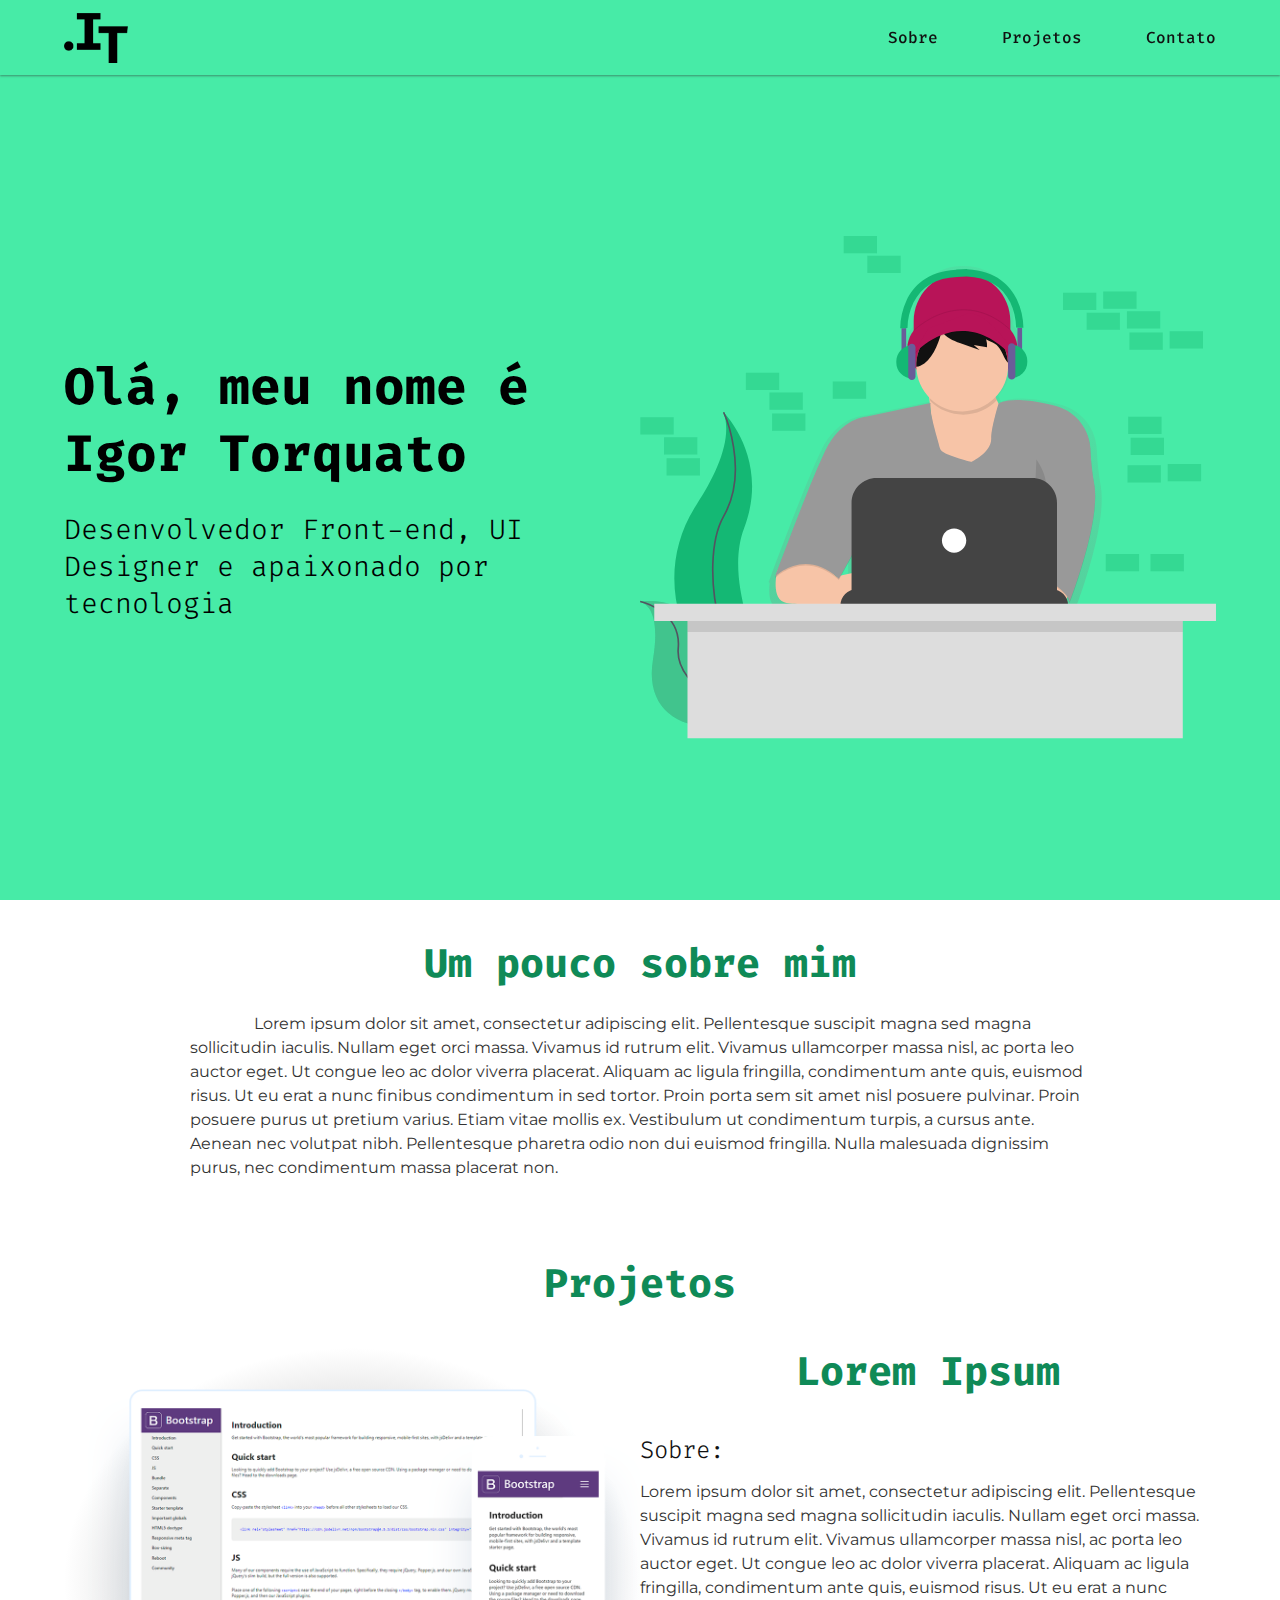
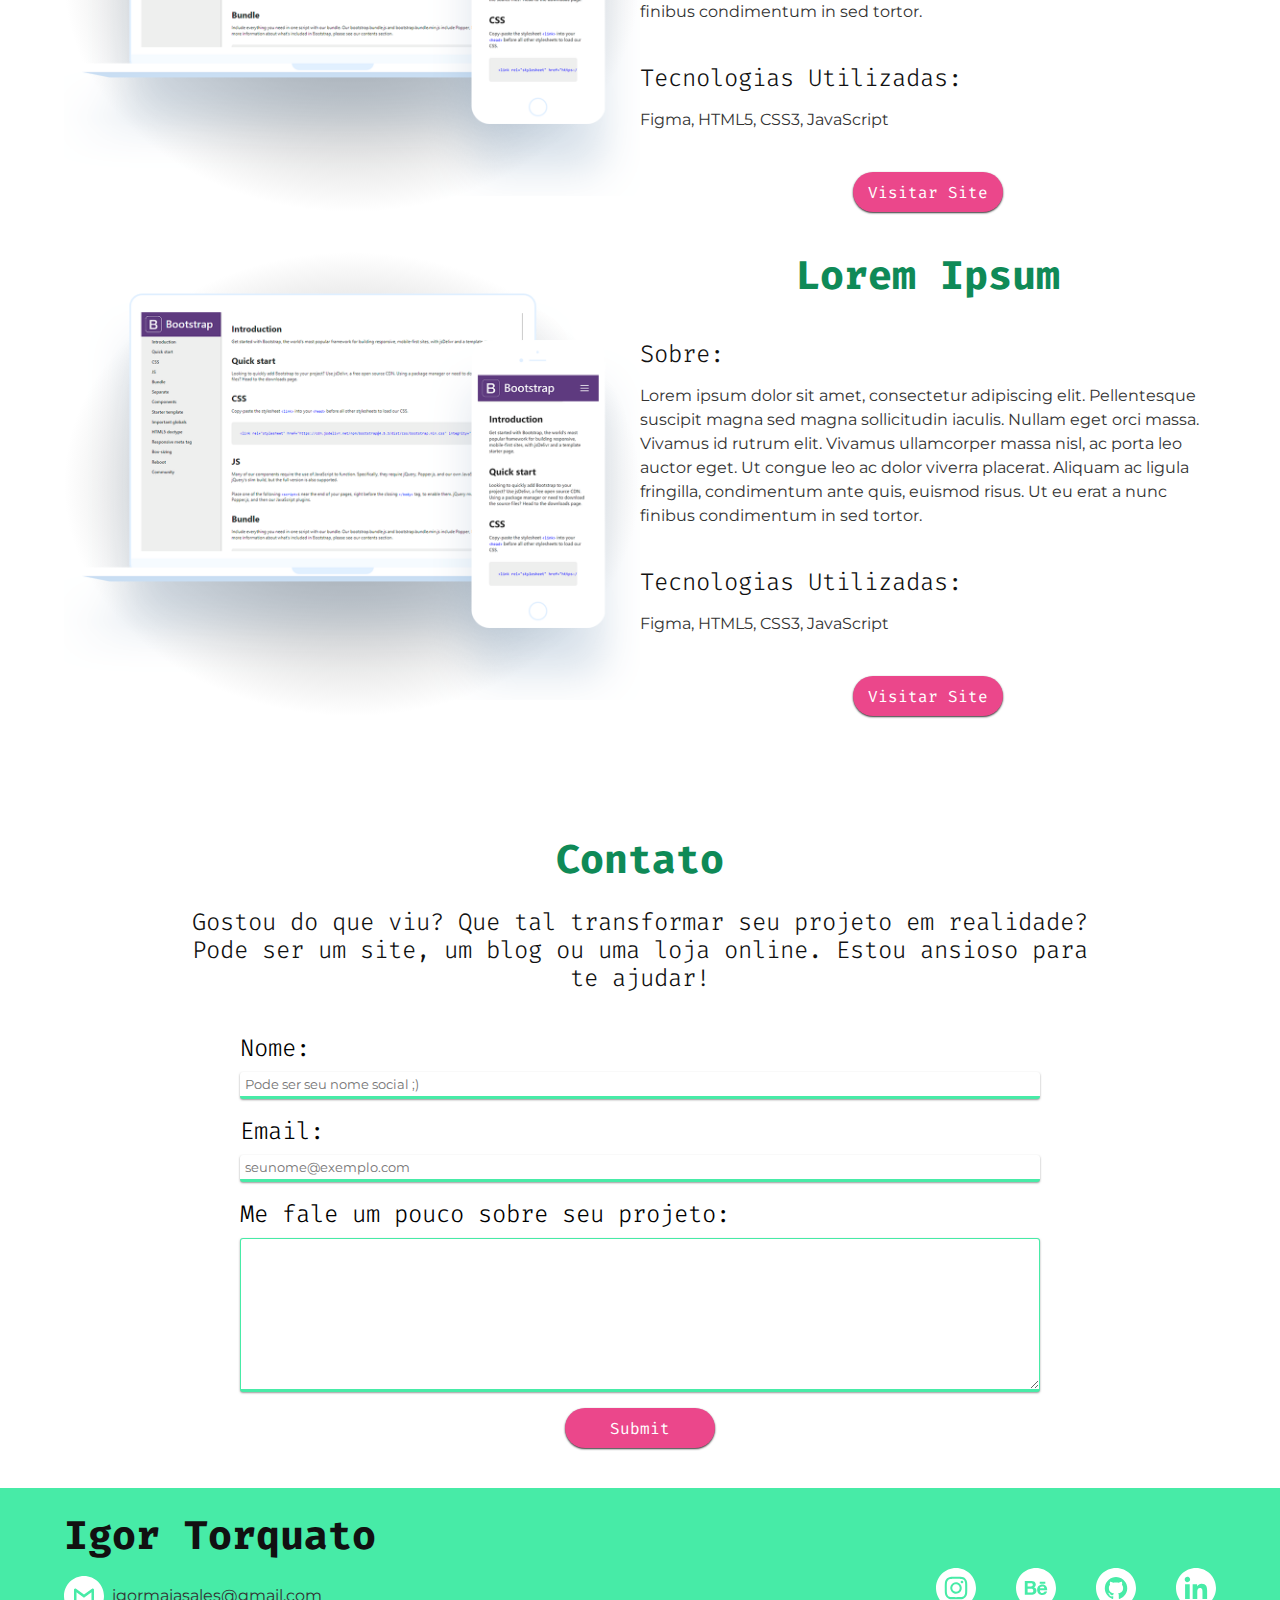
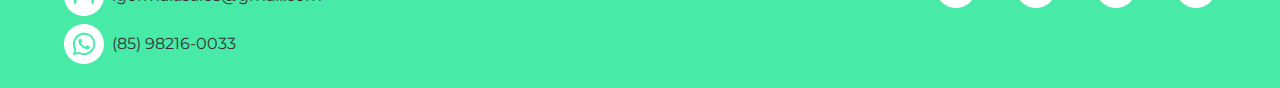
<file: Responsive Web Design/Personal Portfolio Webpage/index.html>
<!DOCTYPE html>
<html lang="en">
<head>
    <meta charset="UTF-8">
    <meta name="viewport" content="width=device-width, initial-scale=1.0">

    <title>Igor Torquato Portifólio</title>

    <link rel="stylesheet" href="style.css">
</head>
<body>
         
<nav id="navbar">
    <div class="container header_container">
        <img id="logo" src="images/logo.svg" alt="Igor Torquato Logo">
        <ul>
            <li><a class="nav_link" href="#about">Sobre</a></li>
            <li><a class="nav_link" href="#">Projetos</a></li>
            <li><a class="nav_link" href="#">Contato</a></li>
        </ul>
    </div>
</nav>

<section id="welcome-section">
    <div class="container welcome_container">
        <div class="welcome_text">
            <h1 id="welcome_title">Olá, meu nome é Igor Torquato</h1>
            <h2 id="welcome_subtitle">Desenvolvedor Front-end, UI Designer e apaixonado por tecnologia</h2>
        </div>

        <img class="welcome_img" src="images/banner.svg" alt="">
    </div>
</section>

<section id="about">
    <div class="container about_container">
        <h2 class="title">Um pouco sobre mim</h2>
        <p class="paragraph">
            Lorem ipsum dolor sit amet, consectetur adipiscing elit. Pellentesque suscipit magna sed magna 
            sollicitudin iaculis. Nullam eget orci massa. Vivamus id rutrum elit. Vivamus ullamcorper massa 
            nisl, ac porta leo auctor eget. Ut congue leo ac dolor viverra placerat. Aliquam ac ligula 
            fringilla, condimentum ante quis, euismod risus. Ut eu erat a nunc finibus condimentum in sed 
            tortor. Proin porta sem sit amet nisl posuere pulvinar. Proin posuere purus ut pretium varius. 
            Etiam vitae mollis ex. Vestibulum ut condimentum turpis, a cursus ante. Aenean nec volutpat 
            nibh. Pellentesque pharetra odio non dui euismod fringilla. Nulla malesuada dignissim purus, 
            nec condimentum massa placerat non.
        </p>
    </div>
</section>

<section id="projects">
    <div class="container projects_container">

        <h2 id="projects_title" class="title">Projetos</h2>

        <div class="project-tile">
            <div class="project_img_bg">
                <img class="project_img" src="images/bootstrapMockup.png" alt="">
            </div>
            <div class="project_about">
                <div class="project_info">
                    <h3 class="title">Lorem Ipsum</h3>
                    <h4 class="subtitle">Sobre:</h4>
                    <p class="paragraph">
                        Lorem ipsum dolor sit amet, consectetur adipiscing elit. Pellentesque suscipit magna 
                        sed magna sollicitudin iaculis. Nullam eget orci massa. Vivamus id rutrum elit. Vivamus 
                        ullamcorper massa nisl, ac porta leo auctor eget. Ut congue leo ac dolor viverra placerat. 
                        Aliquam ac ligula fringilla, condimentum ante quis, euismod risus. Ut eu erat a nunc 
                        finibus condimentum in sed tortor.
                    </p>
                    <h4 class="subtitle">Tecnologias Utilizadas:</h4>
                    <p class="paragraph">Figma, HTML5, CSS3, JavaScript</p>
                </div>
                <a class="btn" href="#">Visitar Site</a>
            </div>
        </div>

        <div class="project-tile">
            <div class="project_img_bg">
                <img class="project_img" src="images/bootstrapMockup.png" alt="">
            </div>
            <div class="project_about">
                <div class="project_info">
                    <h3 class="title">Lorem Ipsum</h3>
                    <h4 class="subtitle">Sobre:</h4>
                    <p class="paragraph">
                        Lorem ipsum dolor sit amet, consectetur adipiscing elit. Pellentesque suscipit magna 
                        sed magna sollicitudin iaculis. Nullam eget orci massa. Vivamus id rutrum elit. Vivamus 
                        ullamcorper massa nisl, ac porta leo auctor eget. Ut congue leo ac dolor viverra placerat. 
                        Aliquam ac ligula fringilla, condimentum ante quis, euismod risus. Ut eu erat a nunc 
                        finibus condimentum in sed tortor.
                    </p>
                    <h4 class="subtitle">Tecnologias Utilizadas:</h4>
                    <p class="paragraph">Figma, HTML5, CSS3, JavaScript</p>
                </div>
                <a class="btn" href="#">Visitar Site</a>
            </div>
        </div>

    </div>
</section>

<section id="contact">
    <div class="container contact_container">

        <h2 class="title">Contato</h2>

        <p class="subtitle">
            Gostou do que viu? Que tal transformar seu projeto em realidade? Pode ser um site,
             um blog ou uma loja online. Estou ansioso para te ajudar!
        </p>

        <form id="form">
            <label class="form_label" for="name">Nome:</label>
            <input class="form_input" type="text" id="name" name="name" placeholder="Pode ser seu nome social ;)" required>

            <label class="form_label" for="email">Email:</label>
            <input class="form_input" type="email" id="email" name="email" placeholder="seunome@exemplo.com" required>

            <label class="form_label" for="textarea">Me fale um pouco sobre seu projeto:</label>
            <textarea class="form_input" type="textarea" id="textarea" name="textarea" required></textarea>

            <input type="submit" id="submit">
        </form>

    </div>
</section>

<footer id="footer">
    <div class="container footer_container">

        <div id="footer_widget">
            <h2 class="title">Igor Torquato</h2>
            <a class="footer_contact email" href="" target="_blank">
                <img class="footer_icon" src="images/email_icon.svg" alt="Email">
                <p class="paragraph">igormaiasales@gmail.com</p>
            </a>
            <a class="footer_contact" href="" target="_blank">
                <img class="footer_icon" src="images/whatsapp_icon.svg" alt="Whathsapp">
                <p class="paragraph">(85) 98216-0033</p>
            </a>
        </div>

        <div id="social_media">
            <a class="footer_contact" href="" target="_blank">
                <img class="footer_icon" src="images/instagram_icon.svg" alt="Instagram">
            </a>
            <a class="footer_contact" href="" target="_blank">
                <img class="footer_icon" src="images/behance_icon.svg" alt="Behance">
            </a>
            <a id="profile-link" class="footer_contact" href="https://github.com/IgorMaiaSales" target="_blank">
                <img class="footer_icon" src="images/github_icon.svg" alt="Github">
            </a>
            <a class="footer_contact" href="" target="_blank">
                <img class="footer_icon" src="images/linkedin_icon.svg" alt="Linkedin">
            </a>
        </div>

    </div>
</footer>

<script src="https://cdn.freecodecamp.org/testable-projects-fcc/v1/bundle.js"></script>
</body>
</html>
</file>
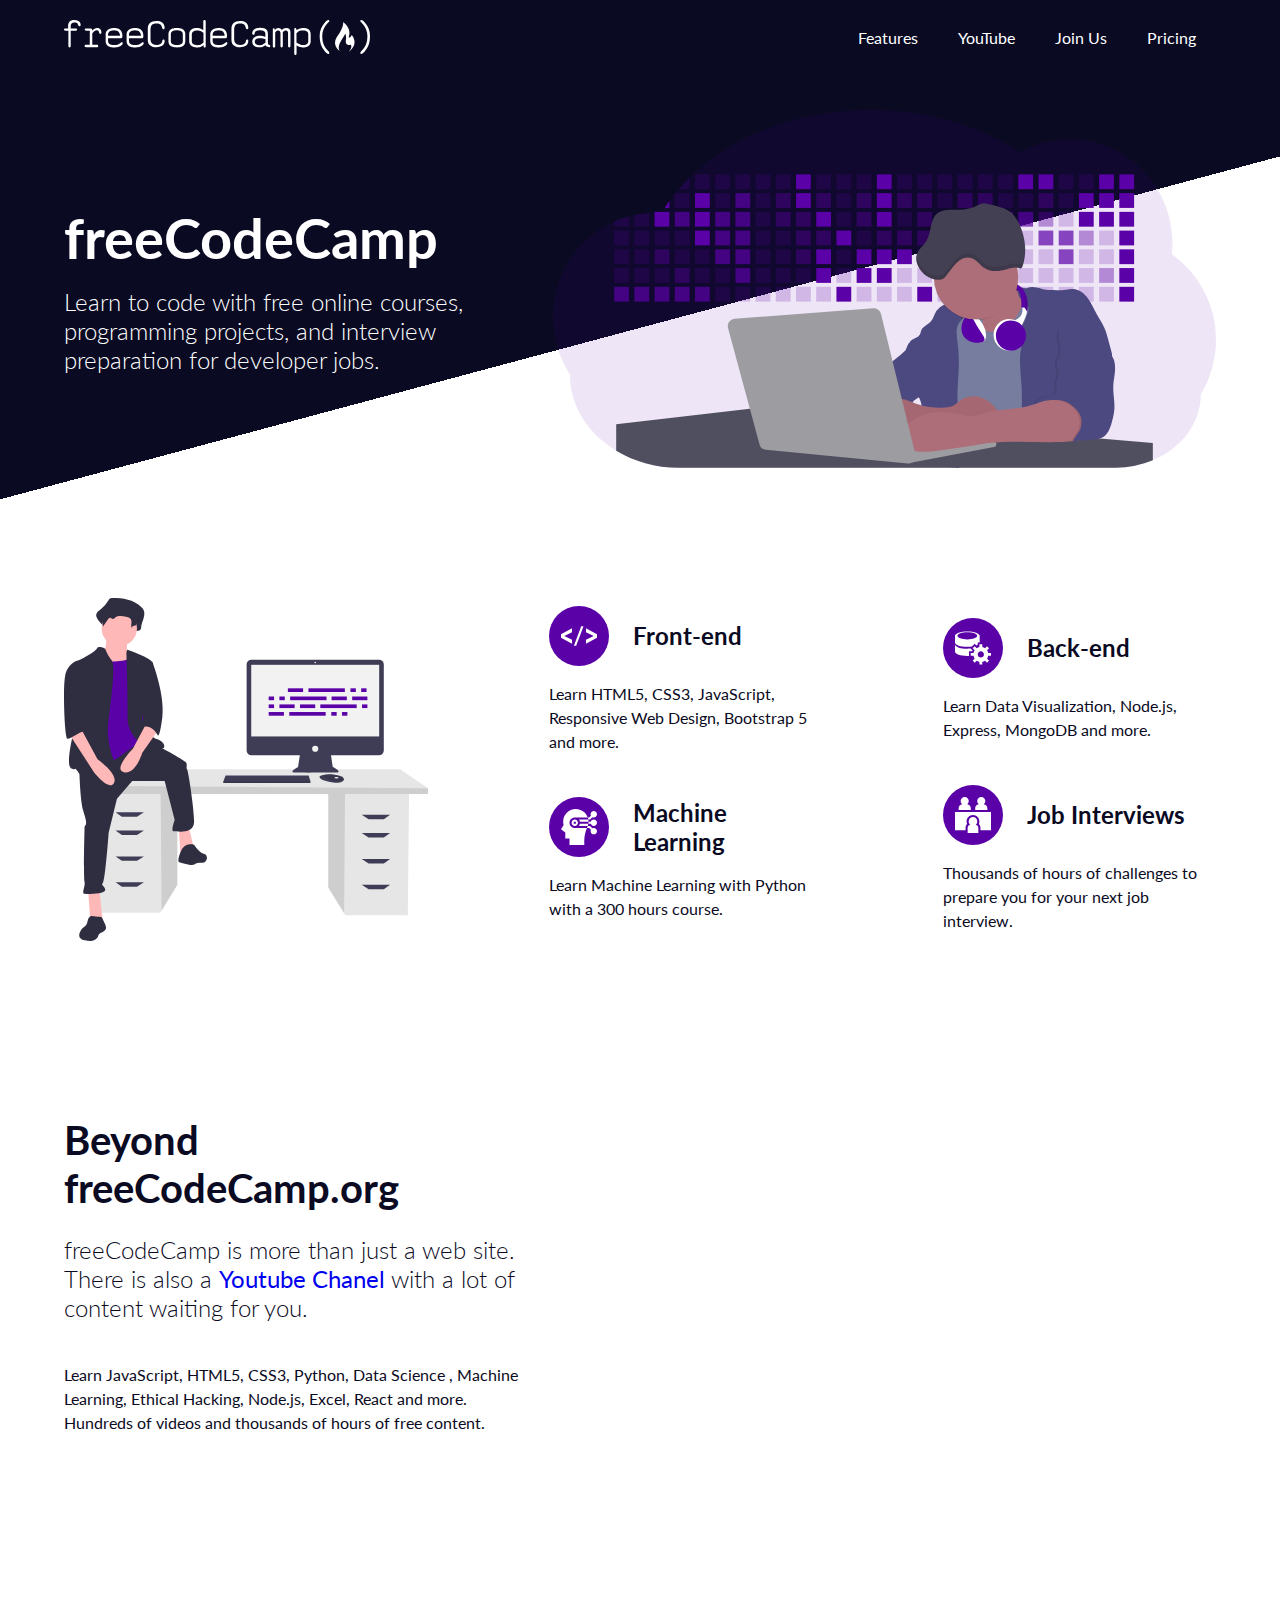
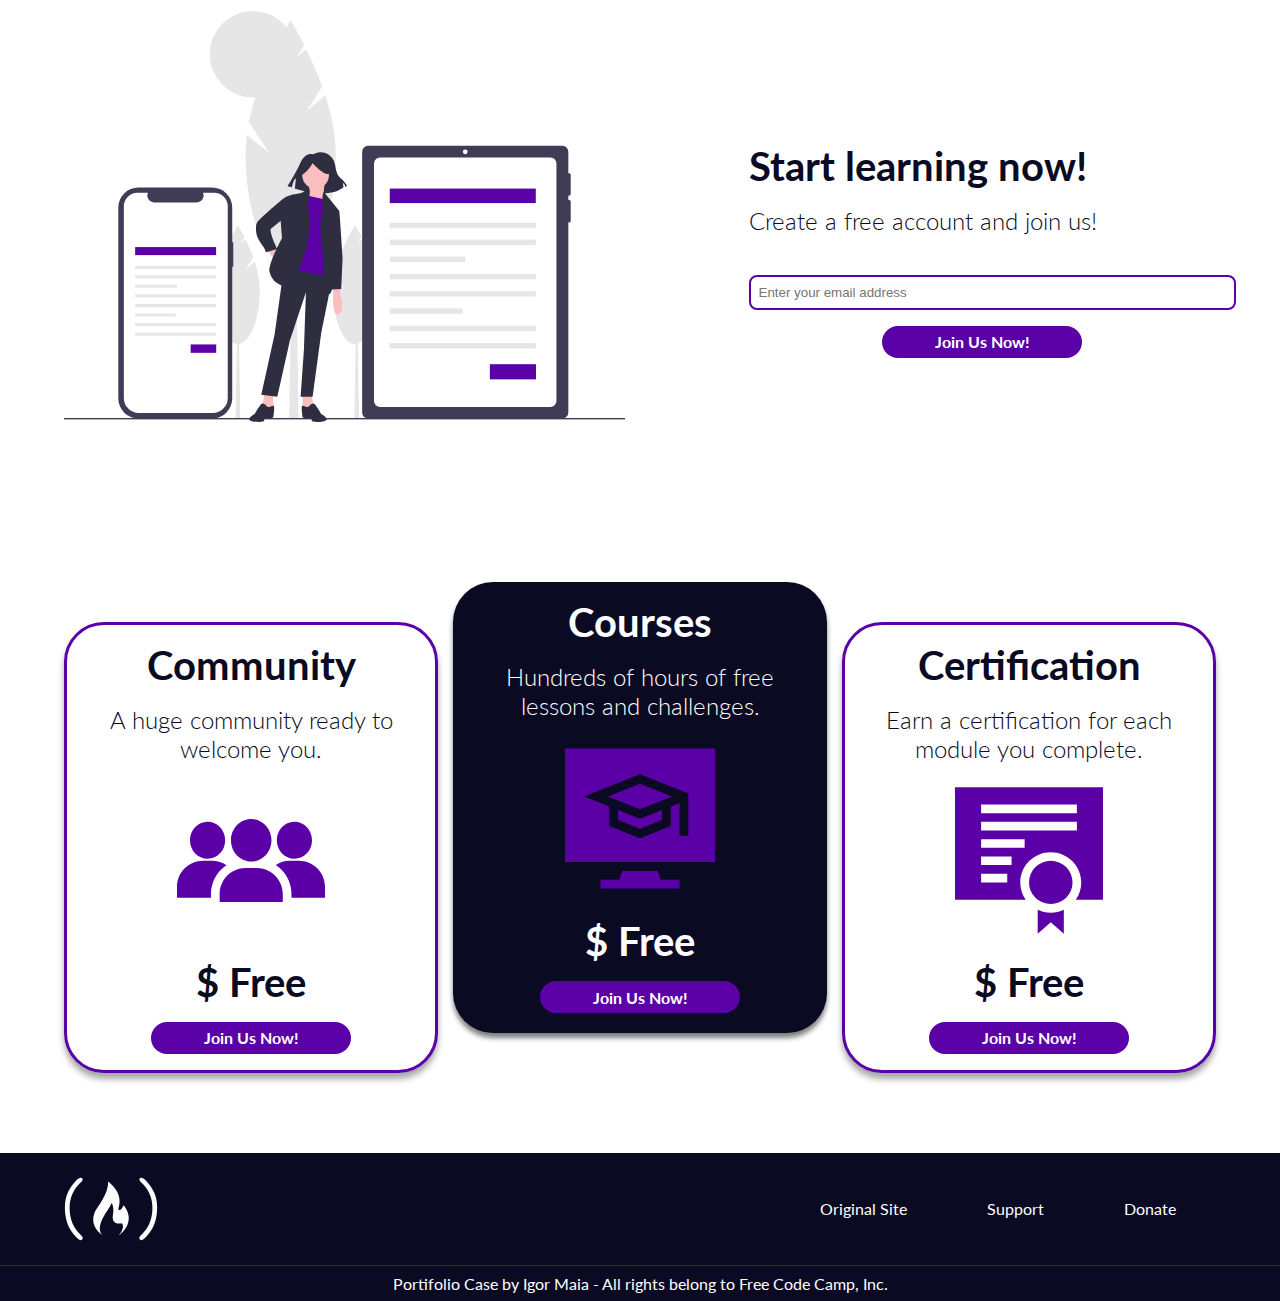
<file: Responsive Web Design/Product Landing Page/index.html>
<!DOCTYPE html>
<html lang="en">
<head>
    <meta charset="UTF-8">
    <meta name="viewport" content="width=device-width, initial-scale=1.0">

    <title>Document</title>

    <link href="style.css" rel="stylesheet" >
    <link href="https://fonts.googleapis.com/css2?family=Lato:wght@300;400;700&display=swap" rel="stylesheet" >

    <script src="script.js" ></script>

</head>
<body>

<header id="header" >
    <div class="container header_container" >
        <img id="header-img" src="images/logo.svg" alt="freeCodeCamp logo">

       
        
        <nav id="nav-bar">
            <div class="menu_mobile" >
                <div class="mm_line" ></div>
                <div class="mm_line" ></div>
                <div class="mm_line" ></div>
            </div>
            <ul>
                <li>
                    <a class="nav-link" href="#features" >Features</a>
                </li>
                <li>
                    <a class="nav-link" href="#youtube" >YouTube</a>
                </li>
                <li>
                    <a class="nav-link" href="#join_us" >Join Us</a>
                </li>
                <li>
                    <a class="nav-link" href="#pricing" >Pricing</a>
                </li>
            </ul>
        </nav>
    </div>
</header>

<section id="banner" >
    <div class="container banner_container" >
        <div class="banner_text" >
            <h1 class="banner_title" >freeCodeCamp</h1>
            <h3 class="banner_description" >
                Learn to code with free online courses, programming projects, 
                and interview preparation for developer jobs.
            </h3>
        </div>
        <img id="banner_img" src="images/banner_img.svg" alt="" >
    </div>
</section>

<section id="features" >
    <div class="container features_container" >
        <img id="features_img" src="images/features_img.svg" alt="" >

        <div id="feature1" class="feature_widget" >
            <div class="feature_widget_title" >
                <div class="feature_icon" >
                    <img src="images/feature_front-end.svg" alt="" >
                </div>
                <h2 class="feature_title" >Front-end</h2>
            </div>
            <p class="feature_description" >
                Learn HTML5, CSS3, JavaScript, Responsive Web Design, 
                Bootstrap 5 and more. 
            </p>
        </div>
        
        <div id="feature2" class="feature_widget" >
            <div class="feature_widget_title" >
                <div class="feature_icon" >
                    <img src="images/feature_back-end.svg" alt="" >
                </div>
                <h2 class="feature_title" >Back-end</h2>
            </div>
            <p class="feature_description" >
                Learn Data Visualization, Node.js, Express, MongoDB and more. 
            </p>
        </div>
        
        <div id="feature3" class="feature_widget" >
            <div class="feature_widget_title" >
                <div class="feature_icon" >
                    <img src="images/feature_machine-learning.svg" alt="" >
                </div>
                <h2 class="feature_title" >Machine Learning</h2>
            </div>
            <p class="feature_description" >
                Learn Machine Learning with Python with a 300 hours course.
            </p>
        </div>
        
        <div id="feature4" class="feature_widget" >
            <div class="feature_widget_title" >
                <div class="feature_icon" >
                    <img src="images/feature_job-interview.svg" alt="" >
                </div>
                <h2 class="feature_title" >Job Interviews</h2>
            </div>
            <p class="feature_description" >
                Thousands of hours of challenges to prepare you for your next job interview.
            </p>
        </div>
        
    </div>
</section>

<section id="youtube" >
    <div class="container youtube_container" >
        <div class="youtube_text" >
            <h2>Beyond freeCodeCamp.org</h2>
            <h3>
                freeCodeCamp is more than just a web site. There is also a <strong><a href="https://www.youtube.com/channel/UC8butISFwT-Wl7EV0hUK0BQ" target="_blank" >Youtube Chanel</a></strong> with a lot 
                of content waiting for you.
            </h3>
            <p>
                Learn JavaScript, HTML5, CSS3, Python, Data Science , Machine Learning, Ethical Hacking, 
                Node.js, Excel, React and more. Hundreds of videos and thousands of hours of free content.
            </p>
        </div>

        <iframe id="video" src="https://www.youtube-nocookie.com/embed/UTQp6mvhb0Y" frameborder="0" allowfullscreen ></iframe>
    </div>
</section>

<section id="join_us" >
    <div class="container join_us_container" >
        <img id="join_us_img" src="images/join_us_img.svg" alt="" >

        <form id="form" action="https://www.freecodecamp.com/email-submit" >
            <label for="email" >
                <h2>Start learning now! </h2>
                <h3>Create a free account and join us!</h3>
            </label>
            <input type="email" name="email" id="email" placeholder="Enter your email address" >
            <input class="button" type="submit" id="submit" value="Join Us Now!" >
        </form>
    </div>
</section>

<section id="pricing" >
    <div class="container pricing_container" >
        <div class="price_widget" >
            <h2 class="price_title" >Community</h2>
            <h3 class="price_description" >A huge community ready to welcome you.</h3>
            <img class="price_img" src="images/audience.svg" alt="" >
            <p class="price" >$ Free</p>
            <div class="button" >Join Us Now!</div>
        </div>

        <div class="price_widget central_price_widget" >
            <h2 class="price_title" >Courses</h2>
            <h3 class="price_description" >Hundreds of hours of free lessons and challenges.</h3>
            <img class="price_img" src="images/online-education.svg" alt="" >
            <p class="price" >$ Free</p>
            <div class="button" >Join Us Now!</div>
        </div>

        <div class="price_widget" >
            <h2 class="price_title" >Certification</h2>
            <h3 class="price_description" >Earn a certification for each module you complete.</h3>
            <img class="price_img" src="images/certificate.svg" alt="" >
            <p class="price" >$ Free</p>
            <div class="button" >Join Us Now!</div>
        </div>
    </div>
</section>

<footer id="footer">
    <div class="container footer_container" >
        <img id="footer_logo" src="images/logo_small.svg" alt="Secondary logo" >

        <ul>
            <li>
                <a href="freecodecamp.org" target="_blank" >Original Site</a>
            </li>

            <li>
                <a href="https://www.freecodecamp.org/news/support/" target="_blank" >Support</a>
            </li>

            <li>
                <a href="https://www.freecodecamp.org/donate" target="_blank" >Donate</a>
            </li>
        </ul>
    </div>
    <hr>
    <div class="container dev_container" >
        <p>Portifolio Case by Igor Maia -  All rights belong to Free Code Camp, Inc.</p>
    </div>
</footer>

<script src="https://cdn.freecodecamp.org/testable-projects-fcc/v1/bundle.js" ></script>
</body>
</html>
</file>
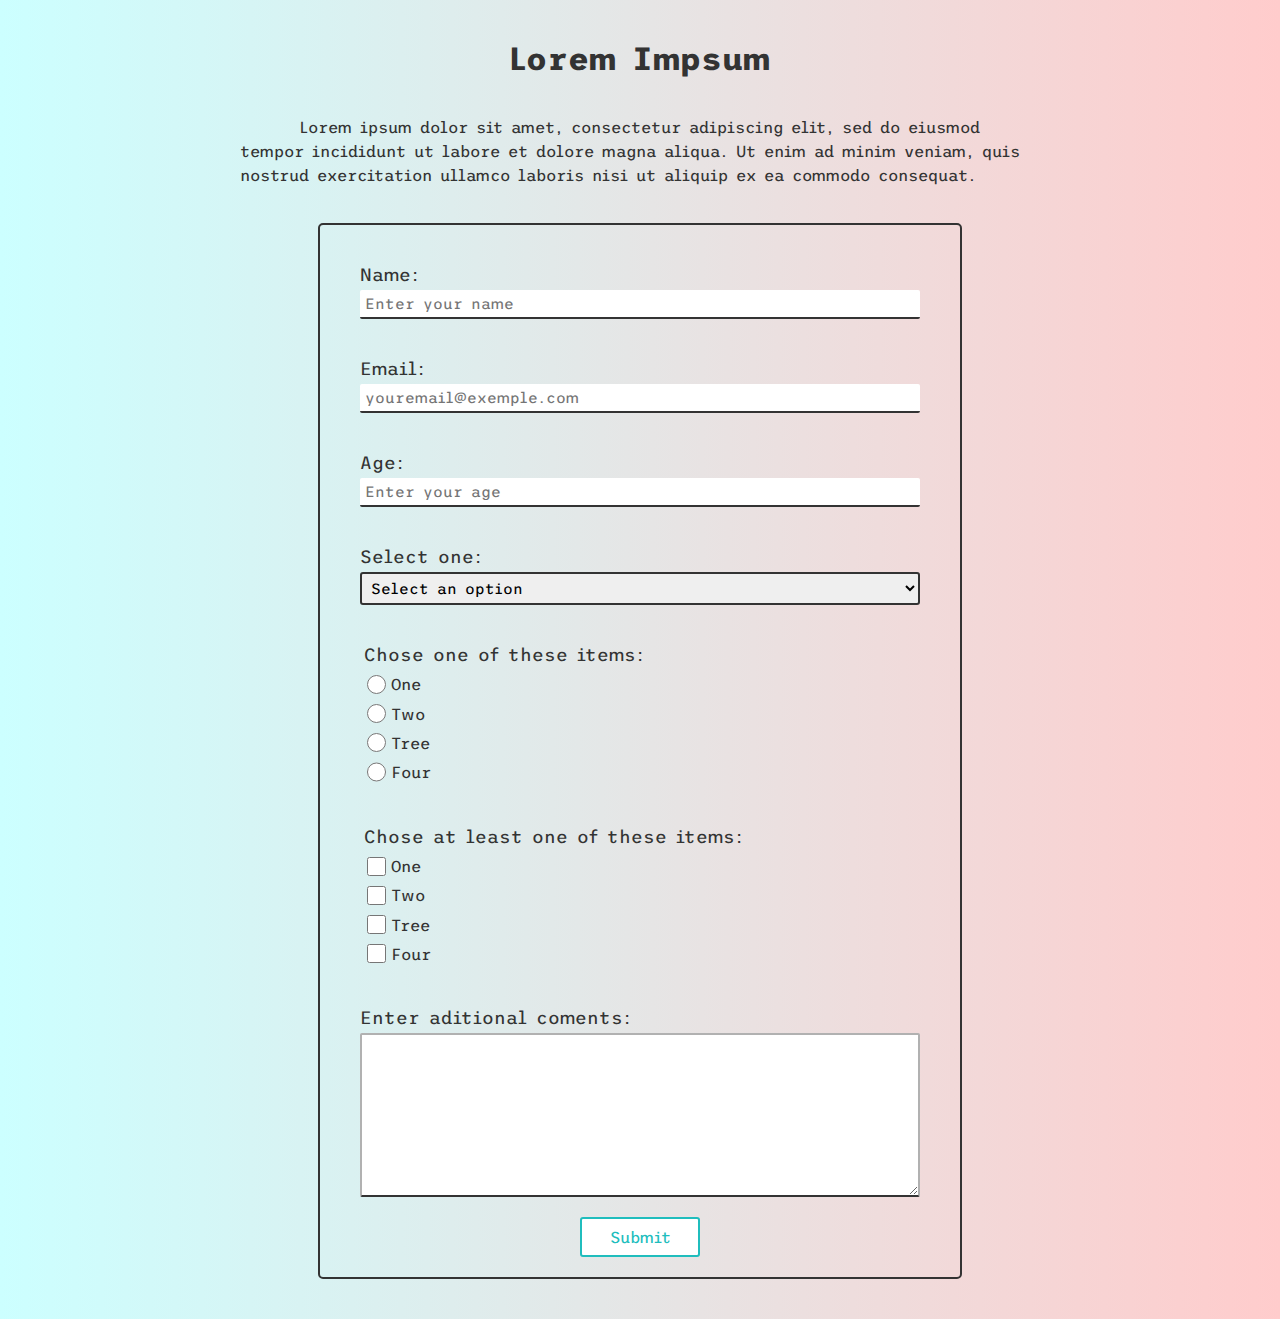
<file: Responsive Web Design/Survey Form/index.html>
<!DOCTYPE html>
<html lang="en">
<head>
    <meta charset="UTF-8">
    <meta name="viewport" content="width=device-width, initial-scale=1.0">
    
    <title>Document</title>

    <link href="style.css" rel="stylesheet" >
    <link href="https://fonts.googleapis.com/css2?family=Trispace:wght@400;600;700&display=swap" rel="stylesheet">

</head>
<body>

<div class="container" >
    <h1 id="title" >
        Lorem Impsum
    </h1>
    <p id="description" >
        Lorem ipsum dolor sit amet, consectetur adipiscing elit, sed do eiusmod tempor 
        incididunt ut labore et dolore magna aliqua. Ut enim ad minim veniam, quis nostrud 
        exercitation ullamco laboris nisi ut aliquip ex ea commodo consequat.
    </p>
    <form id="survey-form" >
        <div class="form_group" >
            <label id="name-label" for="name" >Name:</label>
            <input class="input_area" type="text" name="name" id="name" placeholder="Enter your name" required >
        </div>
        <div class="form_group" >
            <label id="email-label" for="email" >Email:</label>
            <input class="input_area" type="email" name="email" id="email" placeholder="youremail@exemple.com" required >
        </div>
        <div class="form_group" >
            <label id="number-label" for="number" >Age:</label>
            <input class="input_area" type="number" name="number" id="number" min="10" max="99" placeholder="Enter your age" required>
        </div>
        <div class="form_group" >
            <label for="dropdown" >Select one:</label>
            <select  name="dropdown" id="dropdown" required >
                <option disabled selected value >Select an option</option>
                <option value="one" >One</option>
                <option value="two" >Two</option>
                <option value="tree" >Tree</option>
                <option value="four" >Four</option>
                <option value="five" >Five</option>
            </select>
        </div>
        <fieldset class="options_group" >
            <legend>Chose one of these items:</legend>
            <label for="one"><input type="radio" name="items" id="one" value="one" > One</label>
            <label for="two"><input type="radio" name="items" id="two" value="two" > Two</label>
            <label for="tree"><input type="radio" name="items" id="tree" value="tree" > Tree</label>
            <label for="four"><input type="radio" name="items" id="four" value="four" > Four</label>
        </fieldset>
        <fieldset class="options_group" >
            <legend>Chose at least one of these items:</legend>
            <label for="one"><input type="checkbox" name="items" id="one" value="one" > One</label>
            <label for="two"><input type="checkbox" name="items" id="two" value="two" > Two</label>
            <label for="tree"><input type="checkbox" name="items" id="tree" value="tree" > Tree</label>
            <label for="four"><input type="checkbox" name="items" id="four" value="four" > Four</label>
        </fieldset>
        <div class="form_group" >
            <label for="textarea" >Enter aditional coments:</label>
            <textarea class="input_area" type="textarea" id="textarea" name="textarea" ></textarea>
        </div>
        <input type="submit" id="submit" >
    </form>
</div>

<script src="https://cdn.freecodecamp.org/testable-projects-fcc/v1/bundle.js"></script>

</body>
</html>
</file>
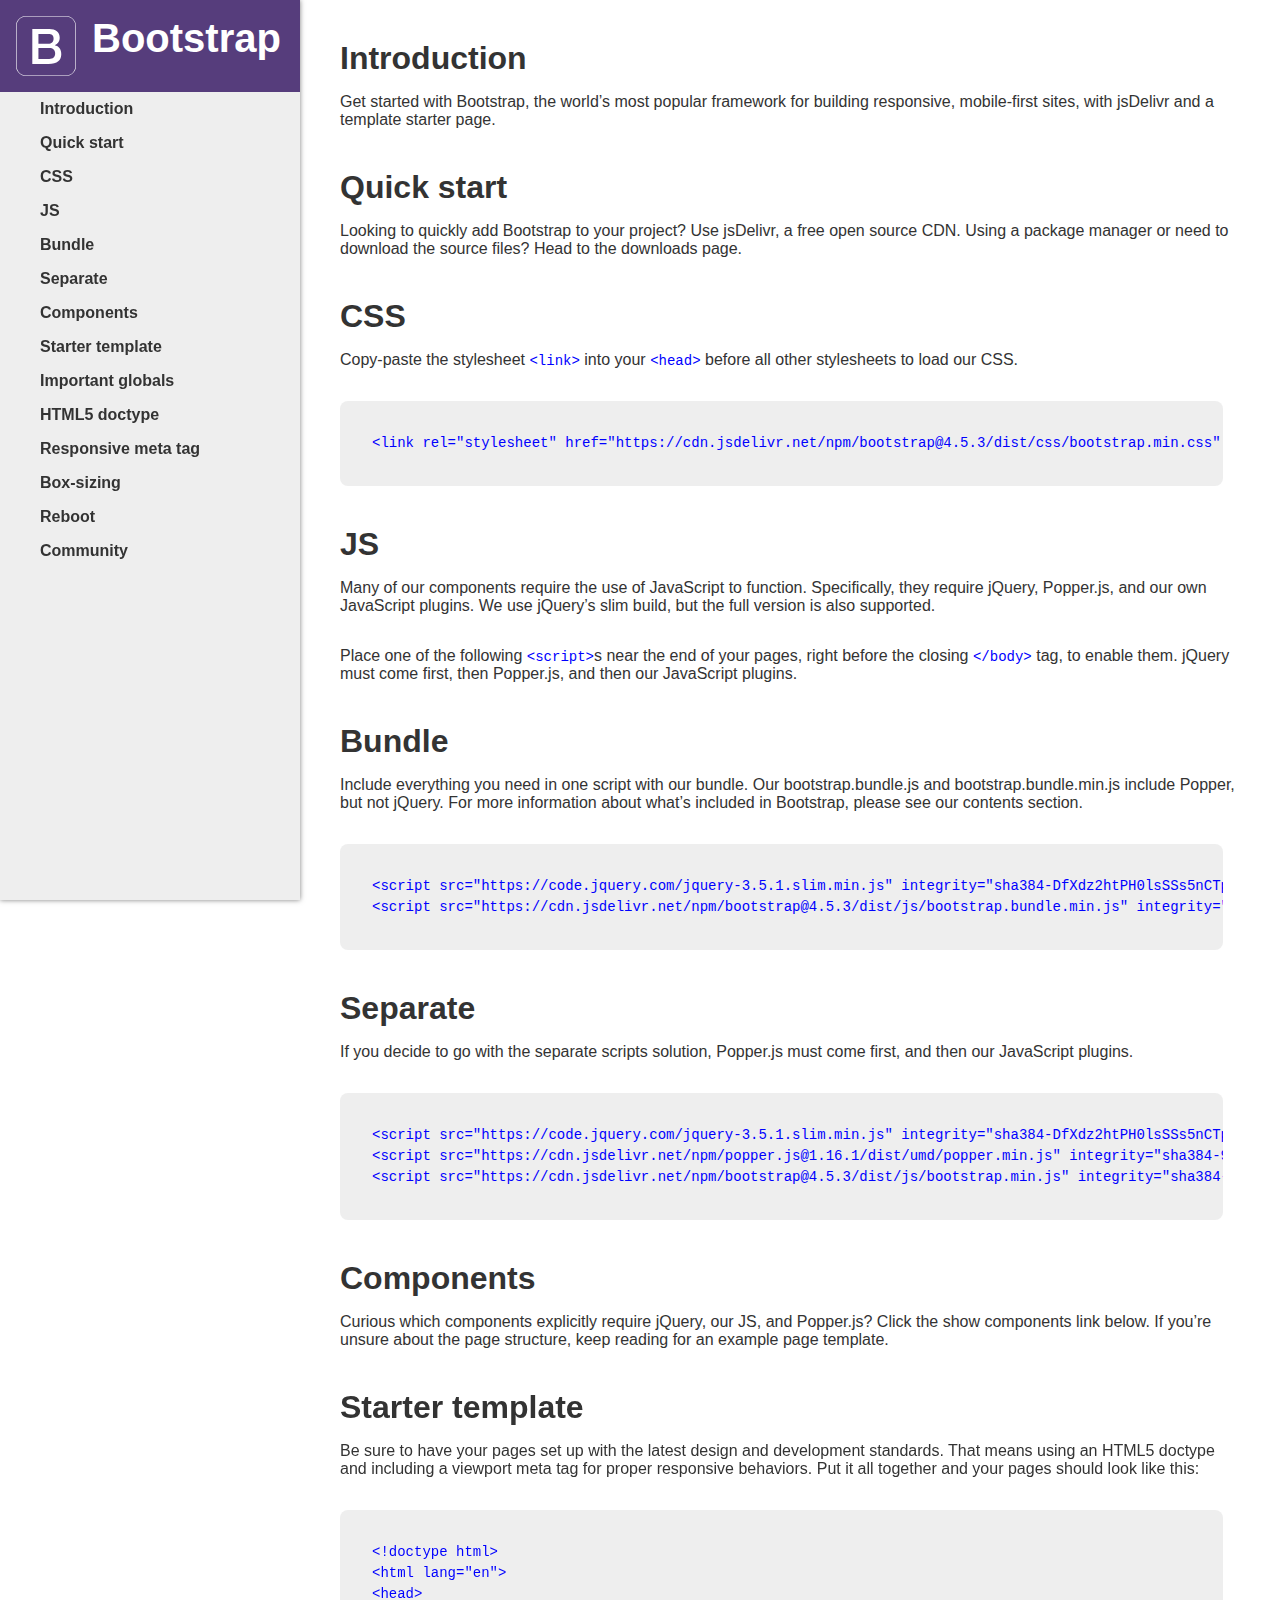
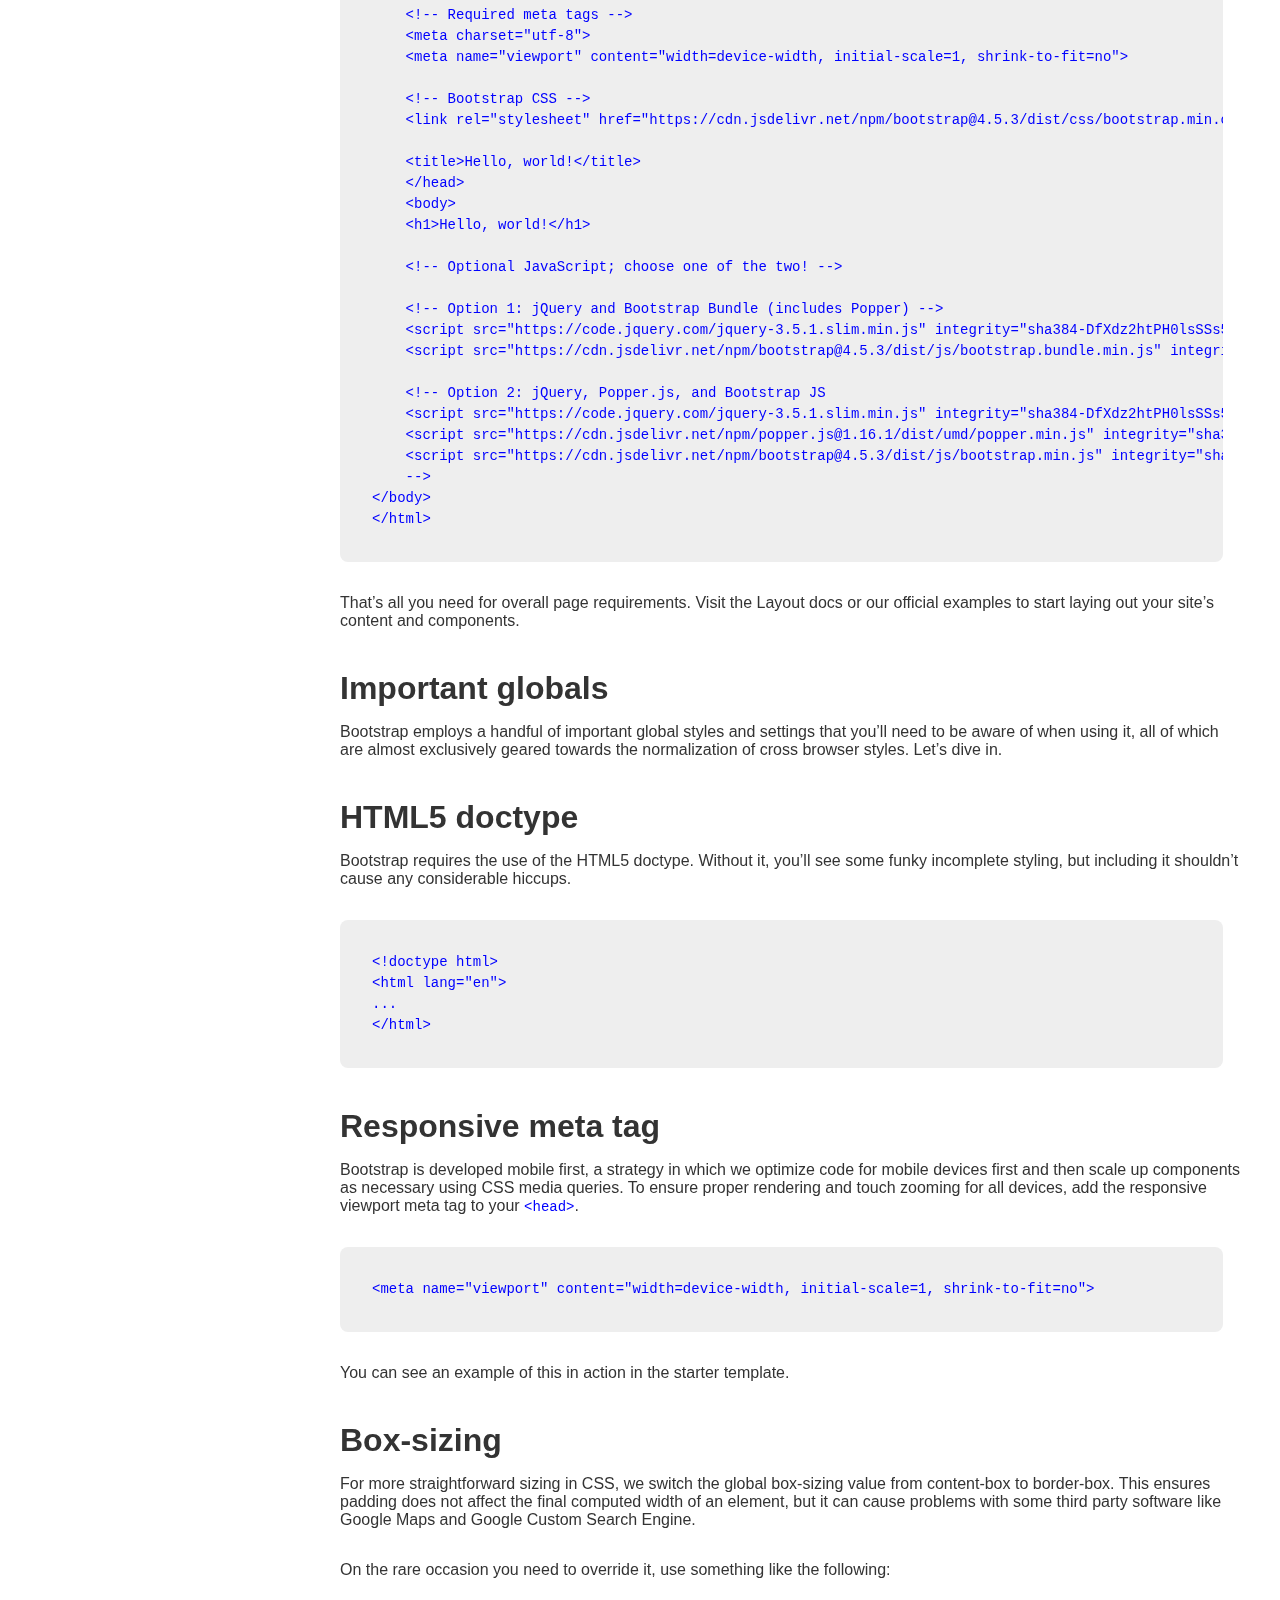
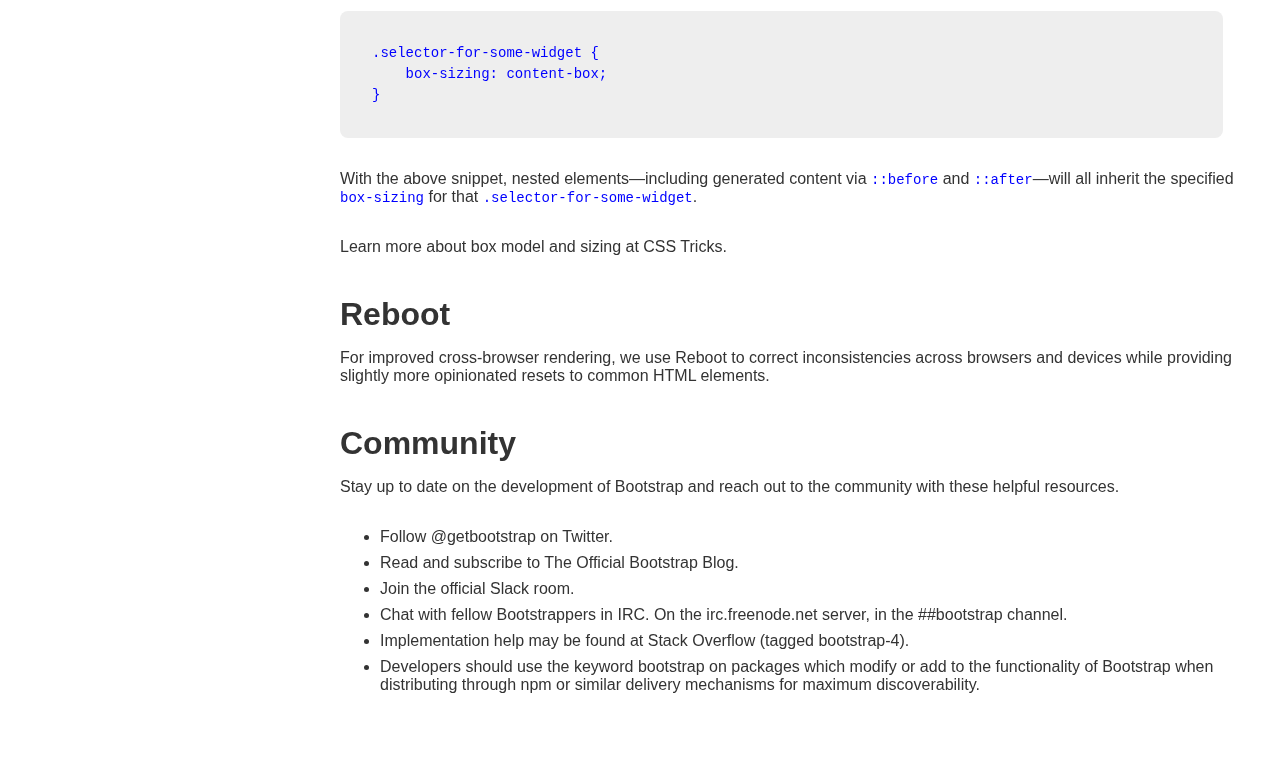
<file: Responsive Web Design/Techinical Documentation Page/index.html>
<!DOCTYPE html>
<html lang="en">
<head>
    <meta charset="UTF-8">
    <meta name="viewport" content="width=device-width, initial-scale=1.0">

    <title>Document</title>
    
    <link rel="stylesheet" href="style.css" >
    
    <script src="script.js" ></script>
</head>
<body>
<nav id="navbar" >
    <header>
        <div class="logo" >
            <img id="logo" src="images/logo.svg" alt="Bootstrap Logo" >
            <h1>Bootstrap</h1>
        </div>
        <div class="hamburger" >
            <div class="line" ></div>
            <div class="line" ></div>
            <div class="line" ></div>
        </div>
    </header>
    <ul>
        <li><a class="nav-link" href="#Introduction" >Introduction</a></li>
        <li><a class="nav-link" href="#Quick_start" >Quick start</a></li>
        <li><a class="nav-link" href="#CSS" >CSS</a></li>
        <li><a class="nav-link" href="#JS" >JS</a></li>
        <li><a class="nav-link" href="#Bundle" >Bundle</a></li>
        <li><a class="nav-link" href="#Separate" >Separate</a></li>
        <li><a class="nav-link" href="#Components" >Components</a></li>
        <li><a class="nav-link" href="#Starter_template" >Starter template</a></li>
        <li><a class="nav-link" href="#Important_globals" >Important globals</a></li>
        <li><a class="nav-link" href="#HTML5_doctype" >HTML5 doctype</a></li>
        <li><a class="nav-link" href="#Responsive_meta_tag" >Responsive meta tag</a></li>
        <li><a class="nav-link" href="#Box-sizing" >Box-sizing</a></li>
        <li><a class="nav-link" href="#Reboot" >Reboot</a></li>
        <li><a class="nav-link" href="#Community" >Community</a></li>
    </ul>
</nav>

<main id="main-doc" >
    <section id="Introduction" class="main-section" >
        <header>Introduction</header>
        <article>
            <p>
                Get started with Bootstrap, the world’s most popular framework for building responsive, 
                mobile-first sites, with jsDelivr and a template starter page.
            </p>
        </article>
    </section>

    <section id="Quick_start" class="main-section" >
        <header>Quick start</header>
        <article>
            <p>
                Looking to quickly add Bootstrap to your project? Use jsDelivr, a free open source CDN. Using 
                a package manager or need to download the source files? Head to the downloads page.
            </p>
        </article>
    </section>

    <section id="CSS" class="main-section" >
        <header>CSS</header>
        <article>
            <p>
                Copy-paste the stylesheet <code>&lt;link&gt;</code> into your 
                <code>&lt;head&gt;</code> before all other stylesheets to 
                load our CSS.
            </p>
            <code class="code_box">
<pre>&lt;link rel="stylesheet" href="https://cdn.jsdelivr.net/npm/bootstrap@4.5.3/dist/css/bootstrap.min.css" integrity="sha384-TX8t27EcRE3e/ihU7zmQxVncDAy5uIKz4rEkgIXeMed4M0jlfIDPvg6uqKI2xXr2" crossorigin="anonymous"&gt;</pre>
            </code>
        </article>
    </section>

    <section id="JS" class="main-section" >
        <header>JS</header>
        <article>
            <p>
                Many of our components require the use of JavaScript to function. Specifically, they require jQuery, 
                Popper.js, and our own JavaScript plugins. We use jQuery’s slim build, but the full version is also 
                supported.
            </p>
            <p>
                Place one of the following <code>&lt;script&gt;</script></code>s near the end of your pages, 
                right before the closing <code>&lt;/body&gt;</code> tag, to enable them. jQuery must come 
                first, then Popper.js, and then our JavaScript plugins.
            </p>
        </article>
    </section>

    <section id="Bundle" class="main-section" >
        <header>Bundle</header>
        <article>
            <p>
                Include everything you need in one script with our bundle. Our bootstrap.bundle.js and bootstrap.bundle.min.js 
                include Popper, but not jQuery. For more information about what’s included in Bootstrap, please see our contents section.
            </p>
            <code class="code_box" >
<pre>&lt;script src="https://code.jquery.com/jquery-3.5.1.slim.min.js" integrity="sha384-DfXdz2htPH0lsSSs5nCTpuj/zy4C+OGpamoFVy38MVBnE+IbbVYUew+OrCXaRkfj" crossorigin="anonymous"&gt;&lt;/script&gt;
&lt;script src="https://cdn.jsdelivr.net/npm/bootstrap@4.5.3/dist/js/bootstrap.bundle.min.js" integrity="sha384-ho+j7jyWK8fNQe+A12Hb8AhRq26LrZ/JpcUGGOn+Y7RsweNrtN/tE3MoK7ZeZDyx" crossorigin="anonymous"&gt;&lt;/script&gt;</pre>
            </code>
        </article>
    </section>

    <section id="Separate" class="main-section" >
        <header>Separate</header>
        <article>
            <p>
                If you decide to go with the separate scripts solution, Popper.js must come first, and then our JavaScript plugins.
            </p>
            <code class="code_box" >
<pre>&lt;script src="https://code.jquery.com/jquery-3.5.1.slim.min.js" integrity="sha384-DfXdz2htPH0lsSSs5nCTpuj/zy4C+OGpamoFVy38MVBnE+IbbVYUew+OrCXaRkfj" crossorigin="anonymous"&gt;&lt;/script&gt;
&lt;script src="https://cdn.jsdelivr.net/npm/popper.js@1.16.1/dist/umd/popper.min.js" integrity="sha384-9/reFTGAW83EW2RDu2S0VKaIzap3H66lZH81PoYlFhbGU+6BZp6G7niu735Sk7lN" crossorigin="anonymous"&gt;&lt;/script&gt;
&lt;script src="https://cdn.jsdelivr.net/npm/bootstrap@4.5.3/dist/js/bootstrap.min.js" integrity="sha384-w1Q4orYjBQndcko6MimVbzY0tgp4pWB4lZ7lr30WKz0vr/aWKhXdBNmNb5D92v7s" crossorigin="anonymous"&gt;&lt;/script&gt;</pre>
            </code>
        </article>
    </section>

    <section id="Components" class="main-section" >
        <header>Components</header>
        <article>
            <p>
                Curious which components explicitly require jQuery, our JS, and Popper.js? Click the show components link below. If you’re unsure about the page structure, keep reading for an example page template.
            </p>
        </article>
    </section>

    <section id="Starter_template" class="main-section" >
        <header>Starter template</header>
        <article>
            <p>
                Be sure to have your pages set up with the latest design and development standards. That means using an HTML5 doctype and including a viewport meta tag for proper responsive behaviors. Put it all together and your pages should look like this:
            </p>
            <code class="code_box" >
<pre>&lt;!doctype html&gt;
&lt;html lang="en"&gt;
&lt;head&gt;
    &lt;!-- Required meta tags --&gt;
    &lt;meta charset="utf-8"&gt;
    &lt;meta name="viewport" content="width=device-width, initial-scale=1, shrink-to-fit=no"&gt;

    &lt;!-- Bootstrap CSS --&gt;
    &lt;link rel="stylesheet" href="https://cdn.jsdelivr.net/npm/bootstrap@4.5.3/dist/css/bootstrap.min.css" integrity="sha384-TX8t27EcRE3e/ihU7zmQxVncDAy5uIKz4rEkgIXeMed4M0jlfIDPvg6uqKI2xXr2" crossorigin="anonymous"&gt;

    &lt;title&gt;Hello, world!&lt;/title&gt;
    &lt;/head&gt;
    &lt;body&gt;
    &lt;h1&gt;Hello, world!&lt;/h1&gt;

    &lt;!-- Optional JavaScript; choose one of the two! --&gt;

    &lt;!-- Option 1: jQuery and Bootstrap Bundle (includes Popper) --&gt;
    &lt;script src="https://code.jquery.com/jquery-3.5.1.slim.min.js" integrity="sha384-DfXdz2htPH0lsSSs5nCTpuj/zy4C+OGpamoFVy38MVBnE+IbbVYUew+OrCXaRkfj" crossorigin="anonymous"&gt;&lt;/script&gt;
    &lt;script src="https://cdn.jsdelivr.net/npm/bootstrap@4.5.3/dist/js/bootstrap.bundle.min.js" integrity="sha384-ho+j7jyWK8fNQe+A12Hb8AhRq26LrZ/JpcUGGOn+Y7RsweNrtN/tE3MoK7ZeZDyx" crossorigin="anonymous"&gt;&lt;/script&gt;

    &lt;!-- Option 2: jQuery, Popper.js, and Bootstrap JS
    &lt;script src="https://code.jquery.com/jquery-3.5.1.slim.min.js" integrity="sha384-DfXdz2htPH0lsSSs5nCTpuj/zy4C+OGpamoFVy38MVBnE+IbbVYUew+OrCXaRkfj" crossorigin="anonymous"&gt;&lt;/script&gt;
    &lt;script src="https://cdn.jsdelivr.net/npm/popper.js@1.16.1/dist/umd/popper.min.js" integrity="sha384-9/reFTGAW83EW2RDu2S0VKaIzap3H66lZH81PoYlFhbGU+6BZp6G7niu735Sk7lN" crossorigin="anonymous"&gt;&lt;/script&gt;
    &lt;script src="https://cdn.jsdelivr.net/npm/bootstrap@4.5.3/dist/js/bootstrap.min.js" integrity="sha384-w1Q4orYjBQndcko6MimVbzY0tgp4pWB4lZ7lr30WKz0vr/aWKhXdBNmNb5D92v7s" crossorigin="anonymous"&gt;&lt;/script&gt;
    --&gt;
&lt;/body&gt;
&lt;/html&gt;</pre>
            </code>
            <p>
                That’s all you need for overall page requirements. Visit the Layout docs or our official examples to start laying out your site’s content and components.
            </p>
        </article>
    </section>

    <section id="Important_globals" class="main-section" >
        <header>Important globals</header>
        <article>
            <p>
                Bootstrap employs a handful of important global styles and settings that you’ll need to be aware of when using it, all of which are almost exclusively geared towards the normalization of cross browser styles. Let’s dive in.
            </p>
        </article>
    </section>

    <section id="HTML5_doctype" class="main-section" >
        <header>HTML5 doctype</header>
        <article>
            <p>
                Bootstrap requires the use of the HTML5 doctype. Without it, you’ll see some funky incomplete styling, but including it shouldn’t cause any considerable hiccups.
            </p>
            <code class="code_box" >
<pre>&lt;!doctype html&gt;
&lt;html lang="en"&gt;
...
&lt;/html&gt;</pre>
            </code>
        </article>
    </section>

    <section id="Responsive_meta_tag" class="main-section" >
        <header>Responsive meta tag</header>
        <article>
            <p>
                Bootstrap is developed mobile first, a strategy in which we optimize code for mobile devices first and then scale up components as necessary using CSS media queries. To ensure proper rendering and touch zooming for all devices, add the responsive viewport meta tag to your <code>&lt;head&gt;</head></code>.
            </p>
            <code class="code_box" >
<pre>&lt;meta name="viewport" content="width=device-width, initial-scale=1, shrink-to-fit=no"&gt;</pre>
            </code>
            <p>
                You can see an example of this in action in the starter template.
            </p>
        </article>
    </section>

    <section id="Box-sizing" class="main-section" >
        <header>Box-sizing</header>
        <article>
            <p>
                For more straightforward sizing in CSS, we switch the global box-sizing value from content-box to border-box. This ensures padding does not affect the final computed width of an element, but it can cause problems with some third party software like Google Maps and Google Custom Search Engine.
            </p>
            <p>
                On the rare occasion you need to override it, use something like the following:
            </p>
            <code class="code_box" >
<pre>.selector-for-some-widget {
    box-sizing: content-box;
}</pre>
            </code>
            <p>
                With the above snippet, nested elements—including generated content via <code>::before</code> and <code>::after</code>—will all inherit the specified <code>box-sizing</code> for that <code>.selector-for-some-widget</code>.
            </p>
            <p>
                Learn more about box model and sizing at CSS Tricks. 
            </p>
        </article>
    </section>

    <section id="Reboot" class="main-section" >
        <header>Reboot</header>
        <article>
            <p>
                For improved cross-browser rendering, we use Reboot to correct inconsistencies across browsers and devices while providing slightly more opinionated resets to common HTML elements.
            </p>
        </article>
    </section>

    <section id="Community" class="main-section" >
        <header>Community</header>
        <article>
            <p>
                Stay up to date on the development of Bootstrap and reach out to the community with these helpful resources.
            </p>
            <ul>
                <li>Follow @getbootstrap on Twitter.</li>
                <li>Read and subscribe to The Official Bootstrap Blog.</li>
                <li>Join the official Slack room.</li>
                <li>Chat with fellow Bootstrappers in IRC. On the irc.freenode.net server, in the ##bootstrap channel.</li>
                <li>Implementation help may be found at Stack Overflow (tagged bootstrap-4).</li>
                <li>Developers should use the keyword bootstrap on packages which modify or add to the functionality of Bootstrap when distributing through npm or similar delivery mechanisms for maximum discoverability.</li>
            </ul>
        </article>
    </section>
</main>

</body>
</html>
</file>
<file: Responsive Web Design/Personal Portfolio Webpage/style.css>
@import url('https://fonts.googleapis.com/css2?family=Fira+Code:wght@300;400;500;600;700&family=Montserrat&display=swap');
:root {
    --font-green: #0F8A57;
    --dark-green: #14B874;
    --main-green: #47EBA7;
    --light-green: #E8FCF4;
    --dark-pink: #B81458;
    --main-pink: #EB478B;
    --light-pink: #FCE8F1;
    --gray1: #111111;
    --gray2: #333333;
    --gray3: #999999;
    --gray4: #DDDDDD;
}
body {
    display: flex;
    flex-direction: column;
    justify-content: center;
    align-items: center;

    width: 100%;
    margin: 0;
    padding: 0;
    font-family: 'Fira Code', monospace;
}
.container {
    display: flex;
    flex-direction: column;
    justify-content: center;
    align-items: center;

    width: 90%;
    max-width: 1300px;
}
.title {
    font-size: 40px;
    font-weight: 700;
    color: var(--font-green);
    line-height: 48px;
    margin: 0;
    padding: 0;
}
.subtitle {
    font-size: 24px;
    font-weight: 300;
    color: var(--gray1);
    line-height: 28px;
    margin: 0;
    padding: 0;
}
.paragraph {
    font-size: 16px;
    font-weight: 400;
    color: var(--gray2);
    line-height: 24px;
    font-family: 'Montserrat', sans-serif;
    margin: 0;
    padding: 0;
}

#navbar {
    position: fixed;
    top: 0;
    left: 0;

    display: flex;
    justify-content: center;

    width: 100%;
    height: 75px;
    z-index: 10;
    background-color: var(--main-green);
    box-shadow: 0 1px 2px rgba(51, 51, 51, 0.5);
}
.header_container {
    flex-direction: row;
    justify-content: space-between;
}
#logo {
    height: 50px;
}
#navbar ul {
    display: flex;
    list-style: none;
    margin: 0;
    padding: 0;
}
.nav_link {
    text-decoration: none;
    color: var(--gray1);
    padding: 8px 0 8px 64px;
    font-weight: 500;
}
#navbar li:hover {
    animation-name: nav-link;
    animation-duration: 500ms;
    animation-fill-mode: forwards;
}
@keyframes nav-link {
    100% {
        transform: scale(1.1);
    }
}

#welcome-section {
    display: flex;
    justify-content: center;

    width: 100%;
    height: 100vh;
    min-height: 500px;
    background-color: var(--main-green);
}
.welcome_container {
    margin-top: 75px;
    flex-direction: row;
    justify-content: space-between;
    align-items: center;
}
.welcome_text {
    flex: 1 !important;
}
#welcome_title {
    font-size: clamp(2rem, 4vw, 3.5rem);
    font-weight: 700;
    margin: 0 0 24px;
    padding: 0;
}
#welcome_subtitle {
    font-size: clamp(1rem, 2.2vw, 2rem);
    font-weight: 300;
    margin: 0;
    padding: 0;
}
.welcome_img {
    flex: 1 !important;
    max-width: 700px;
    width: 45%;
    max-height: 90%;
}

#about {
    display: flex;
    justify-content: center;
    width: 100%;
}
.about_container {
    padding: 40px 0;
}
#about .title {
    margin-bottom: 24px;
}
#about .paragraph {
    max-width: 900px;
    text-indent: 4em;
}

#projects {
    display: flex;
    justify-content: center;
    width: 100%;
}
.projects_container {
    padding: 40px 0;
}
#projects .title {
    margin-bottom: 40px;
}
.project-tile {
    display: flex;
    justify-content: center;
    margin-bottom: 40px;
}
.project_img_bg {
    flex: 1;
    display: flex;
    justify-content: center;
    align-items: center;
    background-image: radial-gradient(ellipse farthest-side at 50% 50%, #999999, rgba(0, 0, 0, 0));
}
.project_img {
    width: 100%;
}
.project_about {
    flex: 1;
    display: flex;
    flex-direction: column;
    justify-content: center;
    align-items: center;
}
.project_info {
    display: flex;
    flex-direction: column;
}
.project_info .title {
    margin-bottom: 24px;
    align-self: center;
}
.project_info .subtitle {
    margin-bottom: 16px;
}
.project_info .paragraph {
    margin-bottom: 40px;
}
#projects .btn {
    width: 150px;
    height: 40px;
    border-radius: 20px;
    background-color: var(--main-pink);
    display: flex;
    justify-content: center;
    align-items: center;
    text-decoration: none;
    font-weight: 400;
    color: #FFFFFF;
    box-shadow: 0 1px 2px rgba(51, 51, 51, 1);
}

#contact {
    display: flex;
    justify-content: center;
    width: 100%;
}
.contact_container {
    padding: 40px 0;
}
#contact .title {
    margin-bottom: 24px;
}
#contact .subtitle {
    max-width: 900px;
    margin-bottom: 40px;
    text-align: center;
}
#form {
    display: flex;
    flex-direction: column;
    width: 80%;
    max-width: 800px;
}
.form_label {
    font-size: 24px;
    font-weight: 300;
    margin-bottom: 8px;
}
.form_input {
    margin-bottom: 16px;
    height: 24px;
    border: none;
    border-bottom: 3px solid var(--main-green);
    border-radius: 3px;
    font-family: 'Montserrat', sans-serif;
    box-shadow: 0 1px 2px rgba(51, 51, 51, 0.5);
    padding: 0 5px;
}
#textarea {
    height: 150px;
    border: 1px solid var(--main-green);
    border-bottom: 3px solid var(--main-green);
    resize: vertical;
}
#submit {
    align-self: center;
    width: 150px;
    height: 40px;
    border-radius: 20px;
    background-color: var(--main-pink);
    display: flex;
    justify-content: center;
    align-items: center;
    text-decoration: none;
    font-weight: 400;
    color: #FFFFFF;
    box-shadow: 0 1px 2px rgba(51, 51, 51, 1);
    border: none;
    font-family: inherit;
    font-size: 16px;
    cursor: pointer;
}

#footer {
    display: flex;
    justify-content: center;

    width: 100%;
    background-color: var(--main-green);
    color: #FFFFFF;
}
.footer_container {
    display: flex;
    flex-direction: row;
    justify-content: space-between;

    padding: 24px 0;
}
#footer_widget {
    display: flex;
    flex-direction: column;
}
#footer_widget .title {
    margin-bottom: 16px;
    color: var(--gray1);
}
.footer_contact {
    display: flex;
    align-items: center;
    text-decoration: none;
}
.footer_contact .paragraph {
    margin-left: 8px;
}
.footer_icon {
    width: 40px;
}
.email {
    margin-bottom: 8px;
}
#social_media {
    display: flex;
}
#social_media .footer_contact {
    margin-left: 40px;
}

@media screen and (max-width: 768px){
    #social_media {
        display: grid;
        grid-template-columns: repeat(2, 1fr);
        grid-row-gap: 40px;
    }
}
</file>
<file: Responsive Web Design/Product Landing Page/style.css>
body {
    display: flex;
    flex-direction: column;
    justify-content: center;
    align-items: center;

    margin: 0;
    padding: 0;
    font-family: 'Lato', sans-serif;
    color: #0A0A23;
    width: 100%;
}
.container{
    display: grid;
    grid-template-columns: repeat(12, 1fr);
    grid-gap: 15px;

    width: 90%;
    max-width: 1300px;
}

#header {
    position: fixed;
    top: 0;
    right: 0;

    display: flex;
    justify-content: center;
    align-items: center;

    width: 100%;
    height: 75px;
    background-color: #0A0A23;

    z-index: 2;
}
.header_container {
    display: flex;
    justify-content: space-between;
    align-items: center;

    height: 100%;
}
#header-img {
    height: 35px;
}
#nav-bar ul {
    display: flex;
    color: #FFFFFF;
    text-decoration: none;
    list-style: none;
}
#nav-bar li {
    margin: 0 20px;
    font-size: 16px;
}
#nav-bar li:hover {
    animation-name: nav-hover;
    animation-duration: 500ms;
    animation-fill-mode: forwards;
}
@keyframes nav-hover {
    100% {
        transform: scale(1.1);
    }
}
.nav-link {
    text-decoration: none;
    color: #FFFFFF;
}
.menu_mobile {
    display: none;
    width: 40px;
    height: 40px;
}
.mm_line {
    height: 3px;
    background-color: #FFFFFF;
}

#banner {
    display: flex;
    justify-content: center;
    align-items: center;

    width: 100%;
    padding: 110px 0 50px;

    background-image: repeating-linear-gradient(
        -15deg,
        #FFFFFF 0%,
        #FFFFFF 42%,
        #0A0A23 42%,
        #0A0A23 100%);
}
.banner_container {
    grid-template-columns: 5fr 7fr;
    align-items: center;
    color: #FFFFFF;
}
.banner_title {
    margin: 0 0 16px;
    font-size: 56px;
    font-weight: 700px;
}
.banner_description {
    margin: 0;
    font-size: 24px;
    font-weight: 300;
}
#banner_img {
    width: 100%;
}

#features {
    display: flex;
    justify-content: center;
    align-items: center;

    width: 100%;
    padding: 80px 0;
}
.features_container {
    grid-template-columns: 4fr repeat(2, 1fr 3fr);
    grid-template-rows: auto;
    grid-template-areas: 
        'img . ftr1 . ftr2'
        'img . ftr3 . ftr4';
    grid-row-gap: auto;
    align-items: center;
}
#features_img {
    grid-area: img;
    width: 100%;
}
#feature1 {
    grid-area: ftr1;
}
#feature2 {
    grid-area: ftr2;
}
#feature3 {
    grid-area: ftr3;
}
#feature4 {
    grid-area: ftr4;
}
.feature_widget {
    display: flex;
    flex-direction: column;
    justify-content: center;

    width: 100%;
}
.feature_widget_title {
    display: flex;
    align-items: center;
}
.feature_icon {
    display: flex;
    justify-content: center;
    align-items: center;

    width: 60px;
    min-width: 60px;
    height: 60px;
    min-height: 60px;
    padding: 0;
    margin: 0 24px 0 0;
    border-radius: 50%;

    background-color: #5A01A7;
}
.feature_icon img {
    width: 60%;
    filter: invert(1);
}
.feature_title {
    font-size: 24px;
    font-weight: 700;
    margin: 0;
}
.feature_description {
    font-size: 16px;
    font-weight: 400;
    line-height: 1.5;
    margin: 16px 0 0;
}

#youtube {
    display: flex;
    justify-content: center;
    align-items: center;

    width: 100%;
    padding: 80px 0;
}
.youtube_container {
    grid-template-columns: 5fr 1fr 6fr;
    grid-template-areas: 'text . video';
    align-items: center;
}
.youtube_text {
    grid-area: text;
    
    display: flex;
    flex-direction: column;
    justify-content: center;
}
.youtube_text h2 {
    font-size: 40px;
    font-weight: 700;
    margin: 0 0 24px;
}
.youtube_text h3 {
    font-size: 24px;
    font-weight: 300;
    line-height: 1.2;
    margin: 0 0 40px;
}
.youtube_text p {
    font-size: 16px;
    font-weight: 400;
    line-height: 1.5;
    margin: 0;
}
.youtube_text h3 strong {
    font-weight: 400;
    color: #5A01A7;
}
.youtube_text h3 a {
    text-decoration: none;
}
#video {
    grid-area: video;
    width: 100%;
    height: 350px;
}

#join_us {
    display: flex;
    justify-content: center;
    align-items: center;

    width: 100%;
    padding: 80px 0;
}
.join_us_container {
    grid-template-columns: 6fr 1fr 5fr;
    grid-template-areas: 'img . form';
    align-items: center;
}
#form {
    grid-area: form;

    display: flex;
    flex-direction: column;
    justify-content: flex-start;
    align-self: flex-end;
}
#form h2 {
    font-size: 40px;
    font-weight: 700;
    margin: 0 0 16px;
}
#form h3 {
    font-size: 24px;
    font-weight: 300;
    margin: 0 0 40px;
}
#email {
    width: 100%;
    padding: 8px;
    border: 2px solid #5A01A7;
    border-radius: 8px;
    margin: 0 0 16px;
}
#email:focus {
    outline: none;
}
.button {
    display: flex;
    justify-content: center;
    align-items: center;
    
    width: 200px;
    height: 32px;
    background-color: #5A01A7;
    font-size: 16px;
    font-family: inherit;
    font-weight: 700;
    color: #FFFFFF;
    border: none;
    border-radius: 16px;
    align-self: center;
    cursor: pointer;
}
.button:hover {
    animation-name: submit_hover;
    animation-duration: 500ms;
    animation-fill-mode: forwards;
}
@keyframes submit_hover {
    100% {
        transform: scale(1.1);
    }
}
#join_us .button {
    margin-bottom: 64px;
}
#join_us_img {
    grid-area: img;
    width: 100%;
}

#pricing {
    display: flex;
    justify-content: center;
    align-items: center;

    width: 100%;
    padding: 80px 0;
}
.pricing_container {
    grid-template-columns: 1fr 1fr 1fr;
}
.price_widget {
    display: flex;
    flex-direction: column;
    align-items: center;
    margin: 40px 0 0;
    background-color: #FFFFFF;

    border: 3px solid #5A01A7;
    border-radius: 40px;
    box-shadow: 0 6px 6px 0 rgba(0, 0, 0, 0.35);
}
.price_widget:hover {
    animation: price_hover 500ms forwards;
}
@keyframes price_hover {
    100% {
        transform: scale(1.05);
    }
}
.price_title,
.price {
    font-size: 40px;
    font-weight: 700;
    margin: 16px 0;
}
.price_description {
    font-size: 24px;
    font-weight: 300;
    margin: 0 16px 24px;
    text-align: center;
}
.price_img {
    width: 40%;
    height: auto;
    filter: invert(15%) sepia(66%) saturate(6575%) hue-rotate(273deg) brightness(64%) contrast(118%);
}
.price {
    margin: 24px 0 16px;
}
.price_widget .button {
    margin: 0 0 16px;
}
.central_price_widget {
    margin: 0 0 40px;
    border: none;
    background-color: #0A0A23;
    color: #FFFFFF;
    box-shadow: 0 5px 5px 0 rgba(0, 0, 0, 0.5);
}

#footer {
    display: flex;
    flex-direction: column;
    justify-content: center;
    align-items: center;

    width: 100%;
    background-color: #0A0A23;
    color: #FFFFFF;
}
.footer_container {
    display: flex;
    justify-content: space-between;
    align-items: center;
    padding: 24px 0;
}
#footer_logo {
    height: 64px;
}
#footer ul {
    display: flex;
    color: #FFFFFF;
    text-decoration: none;
    list-style: none;
}
#footer li {
    margin: 0 40px;
    font-size: 16px;
}
#footer li:hover {
    animation-name: nav-hover;
    animation-duration: 500ms;
    animation-fill-mode: forwards;
}
#footer a {
    text-decoration: none;
    color: #FFFFFF;
}
#footer hr {
    width: 100%;
    height: 1px;
    margin: 0;
    padding: 0;
    border: 0;
    background-color: #333333;
}
.dev_container {
    display: flex;
    justify-content: center;
    align-items: center;
}
.dev_container p {
    margin: 8px 0;
}

@media (max-width: 950px) {
    .menu_mobile {
        display: flex;
        flex-direction: column;
        justify-content: space-around;
    }
    #nav-bar ul {
        display: none;
        position: absolute;
        position: absolute;
        left: 0;
        flex-direction: column;
        width: 100%;
        align-items: center;
        padding: 0;
        margin: 0;
        background-color: #0A0A23;
    }
    #nav-bar li {
        width: 100%;
    }
    .nav-link {
        display: flex;
        width: 100%;
        justify-content: center;
        padding: 8px 0;
        border-top: 1px solid #333333;
    }

    .banner_container {
        grid-template-columns: 1fr 1fr;
    }
    .banner_title {
        font-size: 40px;
    }
    .banner_description {
        font-size: 16px;
    }
    
    .features_container {
        grid-template-columns: 3fr 3fr;
        grid-template-areas:
            'ftr1 ftr2'
            'ftr3 ftr4';
        grid-row-gap: 64px;
    }
    #features_img {
        display: none;
    }
    .feature_widget {
        max-width: 300px;
        align-self: center;
        justify-self: center;
    }

    .youtube_container {
        grid-template-columns: 1fr;
        grid-template-areas:
            'text'
            'video';
        grid-gap: 80px;
        align-items: center;
        justify-items: center;
    }
    .youtube_text {
        max-width: 600px;
    }
    #video {
        max-width: 600px;
    }

    .join_us_container {
        grid-template-columns: 1fr;
        grid-template-areas:
            'form';
        max-width: 600px;
        grid-row-gap: 80px;
    }
    #join_us_img {
        display: none;
    }
    #form {
        align-items: center;
    }
    #join_us .button {
        margin: 0;
    }

    .pricing_container {
        grid-template-columns: 1fr;
        max-width: 400px;
        grid-row-gap: 80px;
    }
    .price_widget {
        margin: 0;
    }

    #features,
    #youtube,
    #join_us,
    #pricing {
        padding: 0 0 120px;
    }
}

@media (max-width: 650px) {
    #banner {
        background-image: none;
        background-color: #0A0A23;
    }
    .banner_container {
        grid-template-columns: 1fr;
    }
    #banner_img {
        display: none;
        padding-bottom: 40px;
    }

    .features_container {
        grid-template-columns: 1fr;
        grid-template-areas: 'ftr1' 'ftr2' 'ftr3' 'ftr4 ';
        padding-top: 40px;
    }
    
    #video {
        height: 200px;
        max-width: 400px;
    }
    #youtube h2,
    #join_us h2,
    .price_title,
    .price {
        font-size: 32px;
    }
    .price_description {
        font-size: 16px;
    }
    .pricing_container {
        grid-row-gap: 32px;
    }

    #footer ul {
        flex-direction: column;
    }
    #footer li {
        margin: 5px;
    }
}

@media (min-width: 2000px) {
    #banner {
        background-image: none;
        background-color: #0A0A23;
    }
}
</file>
<file: Responsive Web Design/Survey Form/style.css>
body {
    margin: 0;
    padding: 0;
    display: flex;
    flex-direction: column;
    align-items: center;
    font-family: 'Trispace', sans-serif;
    background-image: linear-gradient(90deg, #CCFFFF, #FFCCCC);
    color: #333;
}
.container {
    display: flex;
    flex-direction: column;
    justify-content: center;
    align-items: center;

    width: 90%;
    padding: 20px 0;
}

#description {
    text-indent: 60px;
    line-height: 1.5;
    max-width: 800px;
}

#survey-form {
    display: flex;
    flex-direction: column;
    width: 90%;
    max-width: 600px;
    padding: 20px;
    margin: 20px;
    border: 2px solid #333;
    border-radius: 5px;
}
.form_group {
    display: flex;
    flex-direction: column;
    padding: 20px;
    border: none;
}
.form_group label {
    margin-bottom: 5px;
    font-size: 18px;
}
.input_area {
    padding: 5px;
    border: none;
    border-bottom: 2px solid #333;
    border-radius: 2px;
    font-size: 15px;
    font-family: inherit;
}
#textarea:focus,
.input_area:focus {
    outline: none;
    border: none;
    border-bottom: 2px solid #20BDBD;
    box-shadow: 0 0 2px #20BDBD;
}
#dropdown {
    padding: 5px;
    font-size: 15px;
    font-family: inherit;
    border: 2px solid #333;
    border-radius: 3px;
}
#dropdown:focus {
    outline: 0;
    border: none;
    border-bottom: 2px solid #20BDBD;
    box-shadow: 0 0 2px #20BDBD;
}
.options_group {
    display: flex;
    flex-direction: column;
    padding: 5px 20px 20px;
    border: none;
}

.options_group legend {
    font-size: 18px;
    padding-top: 20px;
}
.options_group label {
    display: flex;
    justify-content: flex-start;
    align-items: center;
}
.options_group input {
    width: 1.2rem;
    height: 1.2rem;
    margin: 5px;
    display: inline-block;
}
#textarea {
    height: 150px;
    border: 2px solid rgba(0, 0, 0, 0.3);
    border-bottom: 2px solid #333;
    border-radius: 2px;
    resize: vertical;
}

#submit {
    align-self: center;
    width: 120px;
    height: 40px;
    border: 2px solid  #20BDBD;
    color:  #20BDBD;
    border-radius: 3px;
    background-color: #fff;
    font-size: 16px;
    font-family: inherit;
}
#submit:hover {
    background-color:  #20BDBD;
    color: #FFF;
}
</file>
<file: Responsive Web Design/Techinical Documentation Page/style.css>
body {
    display: flex;
    flex-direction: column;
    justify-content: center;
    align-items: center;
    
    margin: 0;
    padding: 0;
    width: 100%;

    font-family: -apple-system,BlinkMacSystemFont,"Segoe UI",Roboto,"Helvetica Neue",Arial,sans-serif,"Apple Color Emoji","Segoe UI Emoji","Segoe UI Symbol";
    color: #333333;
}

#aside {
    position: fixed;
    top: 0;
    left: 0;
    width: 300px;
    height: 100%;

    background-color: #EEEEEE;
    box-shadow: 0 0 5px 0 rgba(0, 0, 0, 0.5);
}
#navbar {
    position: fixed;
    top: 0;
    left: 0;
    width: 300px;
    margin: 0;

    background-color: #EEEEEE;
    box-shadow: 0 0 5px 0 rgba(0, 0, 0, 0.5);
}
#navbar header {
    display: flex;
    align-items: center;
    padding: 16px;
    background-color: #563D7C;
}
.logo {
    display: flex;
}
#logo {
    width: 60px;
    margin-right: 16px;
}
#navbar header h1 {
    color: #FFFFFF;
    margin: 0;
    font-size: 40px;
    font-weight: 600;
}
#navbar ul {
    margin: 0;
    padding: 0;
    height: calc(100vh - 92px);
    list-style: none;
    overflow-y: auto;
    overflow-x: hidden;
}
#navbar li {
    margin: 0;
    padding: 0;
    position: relative;
    width: 100%;
}
#navbar li:hover {
    background-color: #CCCCCC;
}
.nav-link {
    display: block;
    padding: 8px 8px 8px 40px;
    cursor: pointer;
    text-decoration: none;
    color: inherit;
    font-size: 16px;
    font-weight:600;
}
.hamberger {
    display: none;
    cursor: pointer;
}

#main-doc {
    margin: 0 0 0 300px;
    padding: 40px;

    display: flex;
    flex-direction: column;
    justify-content: center;
    align-items: flex-start;
}
.main-section {
    padding-bottom: 8px;
}
#main-doc header {
    font-size: 32px;
    font-weight: 700;
    margin: 0 0 16px;
}
#main-doc p {
    margin: 0 0 32px;
    
}
pre {
    margin: 0;
    padding: 0;
}
code {
    font-size: 14px;
    color: blue;
}
.code_box {
    display: block;
    padding: 32px;
    padding-right: 0;
    background-color: #EEEEEE;
    overflow-x: auto;
    border-radius: 8px;
    margin: 0 0 32px;
    line-height: 1.5;
    width: calc(100vw - 429px);
}
#Community li {
    margin-bottom: 8px;
}

@media (max-width: 900px){
    #navbar header {
        width: calc(100vw - 32px);
        justify-content: space-between;
    }
    #navbar ul {
        display: none;
    }
    .hamburger {
        display: flex;
        flex-direction: column;
        justify-content: center;
        margin-right: 16px;
        cursor: pointer;
    }
    .line {
        width: 30px;
        height: 3px;
        margin: 3px;
        background-color: #FFFFFF;
    }
    #main-doc {
        margin: 92px 0 0 0;
    }
    .code_box {
        width: calc(100vw - 148px);
    }
}
</file>
